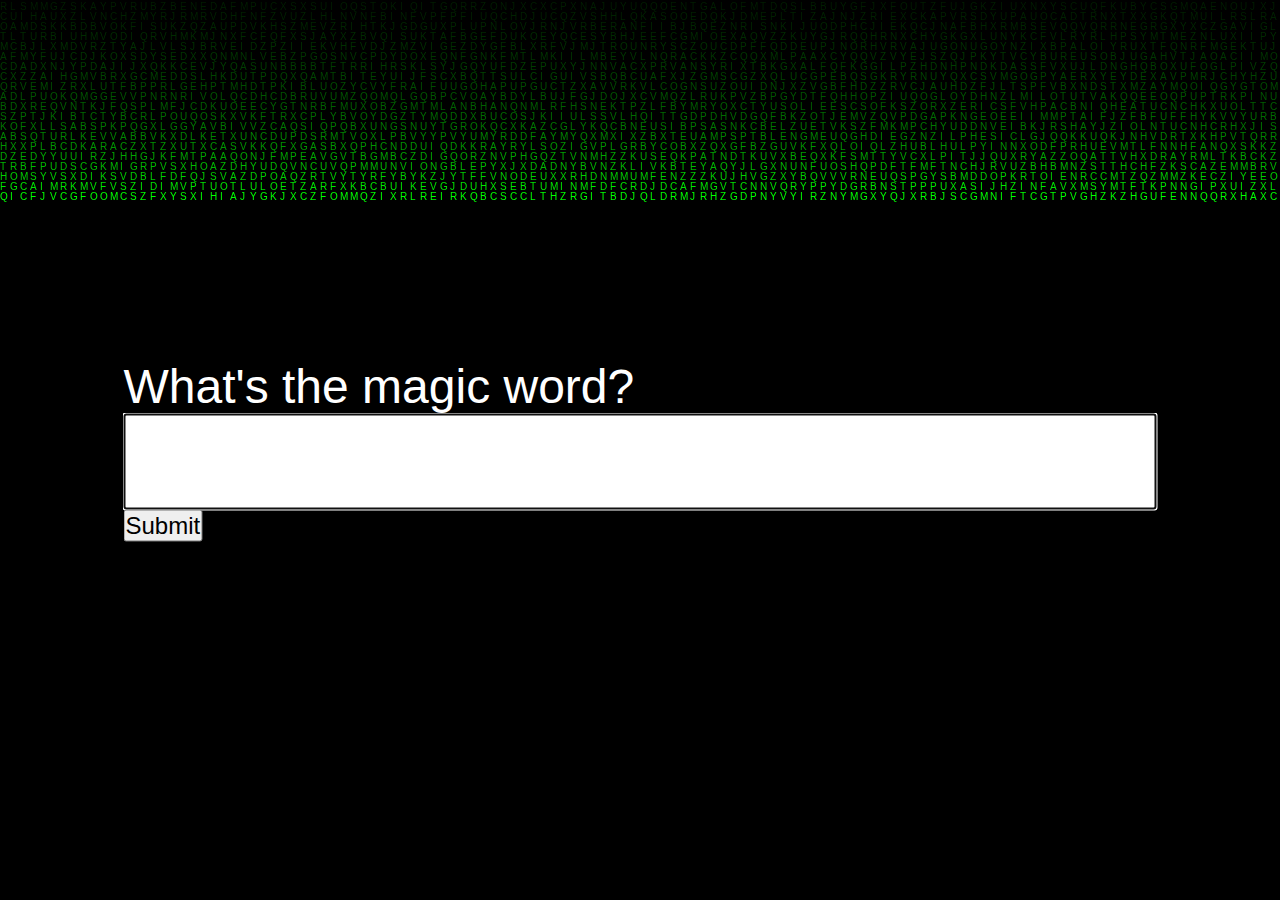
<file: matrix.html>
<html>
<head>
	<script src="http://bitwiseshiftleft.github.io/sjcl/sjcl.js" integrity="sha384-zJXJqc5ftX51ojskUi8aWFg0yrz9P61p6Wyg8n0cyFYsgWiAYtxnVWzh8d8BLcw0" crossorigin="anonymous"></script>
	<script src="matrix.js"></script>
	<link rel="stylesheet" type="text/css" href="style.css">
</head>
<body onload="setupPage()">
	<canvas></canvas>
<script>
var count = 0;
var failureMessages = ["Nope, try again!",
"Nuh-unh",
"Is that the best you've got??",
"Man, it really will be sweet when you figure this out.",
"You'll get it eventually.",
"Won't you?",
"C'mon, slowpoke. Still not right!"];
var hashedPass = '3b144795a77dfc62ed299dd7d37e6f87abd70d7fc44fc916ee2c950a2043e9f7';
function trypassword() {
	var guess = document.password.pswd.value.toLowerCase();
	var out = sjcl.hash.sha256.hash(guess);
	var hash = sjcl.codec.hex.fromBits(out)
    if (hash !== hashedPass){
    	failureMessage = failureMessages[count % failureMessages.length];
        window.alert(failureMessage);
    } else {
        document.location.href=guess+'.html';
    }
    count++;
}
</script>
<div id="password">
	<form action="javascript:trypassword();" method="post" name="password"">
		<label for="pswd">What's the magic word?</label>
		<input type="text" name="pswd" id="focus">
		<input type="submit" name="submit">
	</form>
</div>

</body>
</html>
</file>
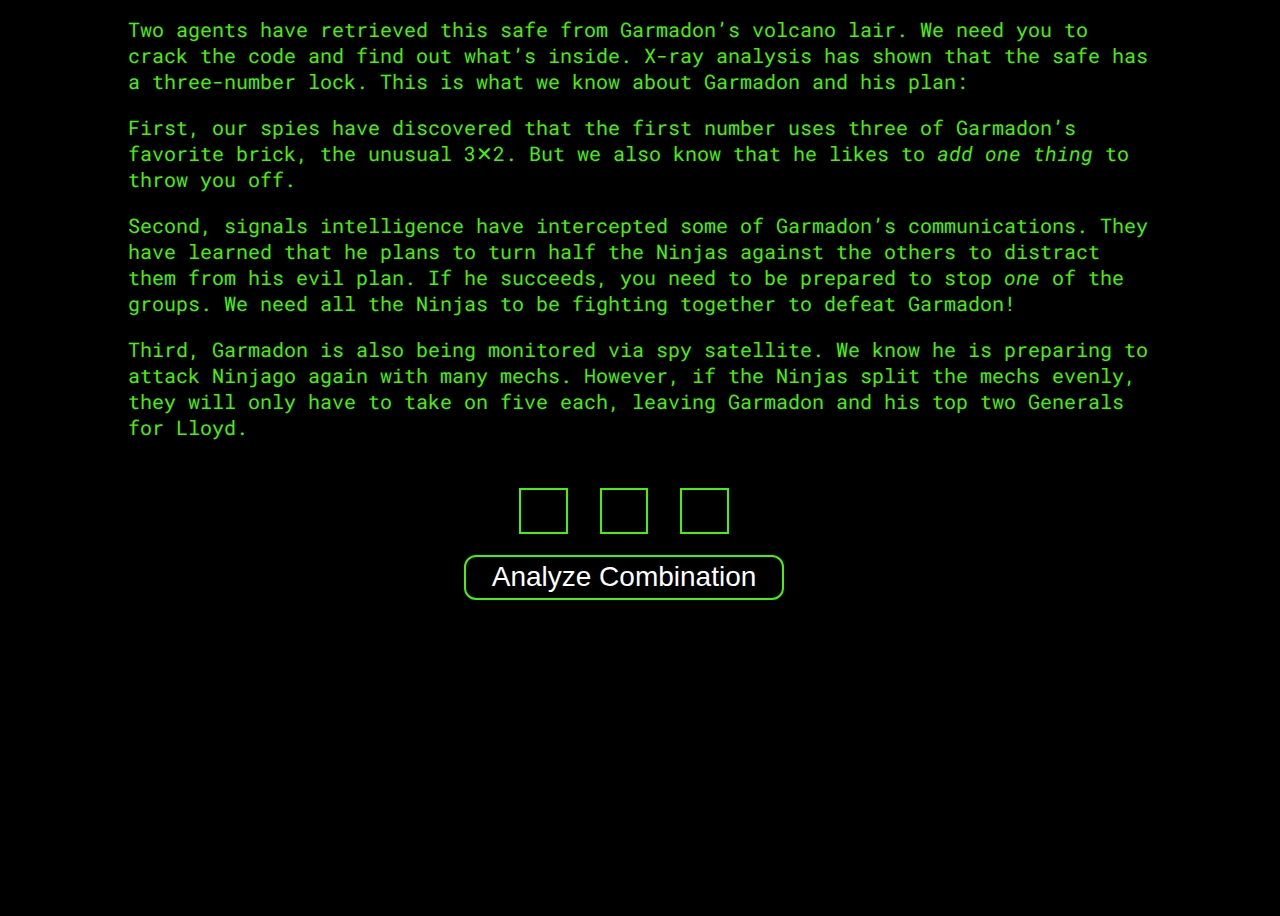
<file: topsecret/info.html>
<!DOCTYPE html>
<html>
<head>
	<meta charset="UTF-8">
	<link href="https://fonts.googleapis.com/css?family=Roboto+Mono" rel="stylesheet">
	<link rel="stylesheet" type="text/css" href="style.css">
    <script src="https://cdnjs.cloudflare.com/ajax/libs/jquery/3.3.1/jquery.js" integrity="sha256-2Kok7MbOyxpgUVvAk/HJ2jigOSYS2auK4Pfzbm7uH60=" crossorigin="anonymous"></script>
	<script src="http://bitwiseshiftleft.github.io/sjcl/sjcl.js" integrity="sha384-zJXJqc5ftX51ojskUi8aWFg0yrz9P61p6Wyg8n0cyFYsgWiAYtxnVWzh8d8BLcw0" crossorigin="anonymous"></script>
	<script type="text/javascript" src="textscramble.js"></script>
</head>
<body>
	<div class="infoContainer">
		<p>Two agents have retrieved this safe from Garmadon’s volcano lair. We need you to crack the code and find out what’s inside. X-ray analysis has shown that the safe has a three-number lock. This is what we know about Garmadon and his plan:</p>
		<p>First, our spies have discovered that the first number uses three of Garmadon’s favorite brick, the unusual 3✕2. But we also know that he likes to <i>add one thing</i> to throw you off.</p>
		<p>Second, signals intelligence have intercepted some of Garmadon’s communications. They have learned that he plans to turn half the Ninjas against the others to distract them from his evil plan. If he succeeds, you need to be prepared to stop <i>one</i> of the groups. We need all the Ninjas to be fighting together to defeat Garmadon!</p>
		<p>Third, Garmadon is also being monitored via spy satellite. We know he is preparing to attack Ninjago again with many mechs. However, if the Ninjas split the mechs evenly, they will only have to take on five each, leaving Garmadon and his top two Generals for Lloyd.</p>
	</div>
	<form method="post" autocomplete="off" action="javascript:void(0);" onsubmit="validateForm()">
		<div class="centered">
			<div class="inputs">
				<input type="text" name="q1" id="q1" class="numberOnly"><input type="text" name="q2" id="q2" class="numberOnly"><input type="text" name="q3" id="q3" class="numberOnly">
			</div><br>
			<div class="submit">
				<input type="submit" name="analyze" id="submit" value="Analyze Combination">
			</div>
		</div>
	</form>
	<div class="success"></div>
	<div class="infoContainer" id="hidden">
	    <p>Turn the dial two full turns clockwise.</p>
	    <p>Continue turning clockwise to the first number.</p>
	    <p>Turn the dial one full turn counterclockwise.</p>
	    <p>Continue turning counterclockwise to the second number.</p>
	    <p>Turn clockwise stopping as soon as you reach the third number.</p>
	    <p>Unlock the safe.</p>
	    <p>To reset, turn the dial two full turns clockwise.</p>
	</div>
	<script type="text/javascript" src="info.js"></script>
</body>
</html>
</file>
<file: style.css>
/* Style the video: 100% width and height to cover the entire window */
#myVideo {
  position: fixed;
  right: 0;
  bottom: 0;
  width: 100%; 
  height: 100%;
}

body {
  background-color: black;
  font-size: 3rem;
}

#password {
  padding: 2rem;
  background: rgba(0, 0, 0, 1);
  position: fixed;
  top: 50%;
  left: 50%;
  transform: translate(-50%, -50%);
  border-radius: 15px; 
  -moz-border-radius: 15px; 
  -webkit-border-radius: 15px; 
}

input[type="text"] {
  font-size: 5rem;
}

input[type="submit"] {
  font-size: 1.5rem;
}

label {
  font-family: sans-serif;
  color: #fff;
}

/* For matrix.js */
* {margin: 0; padding: 0}
</file>
<file: topsecret/style.css>
html, body {
  height:100%;
  width:100%;
  margin:0;
  padding:0;
  background-color: black;
  font-family: 'Roboto Mono', monospace;
}

/* main */

.container {
  height: 100%;
  width: 100%;
  justify-content: left;
  align-items: left;
}

.text, .reveal {
  margin-top: 5%;
  margin-left: 30%;
  width: 100%;
  font-weight: 400;
  font-size: 28px;
  color: #45F203;
}

.text div {
  min-height: 28px;
}

.dud {
  color: #C9C9C9;
}

.reveal {
  display: none;
}

.reveal a, .reveal a:visited {
  color: #45F203;
}

.reveal a:hover {
  text-decoration: none;
}

/* info */

.infoContainer {
  width: 100%;
  margin-left: 10%;
  justify-content: left;
  align-items: left;
}

.infoContainer p {
  margin-top: 1rem;
  width: 80%;
  font-weight: 400;
  font-size: 20px;
  color: #45F203;
}

.numberOnly, #submit {
  margin-right: 2rem;
  background-color: black;
  font-size: 28px;
  padding: .3rem;
  color: #fff;
  border-color: #45F203;
  border-style: solid;
}

.numberOnly {
  margin-top: 1rem;
  caret-color: #45F203;
  width: 2.2rem;
}

input:focus {
  outline: none;
}

#submit {
  /*margin-top: 2rem;*/
  width: 20rem;
  border-radius: 12px;
  border-color: #45F203;
}

#submit:active {
  border-color: #fff;
}

.centered {
  margin-top: 2rem;
  text-align: center;
}

.success {
  font-size: 20px;
  color: #fff;
  text-align: center;
  width: 100%;
  margin-top: 1rem;
}

#hidden {
  display: none;
  margin-bottom: 3rem;
}
</file>
